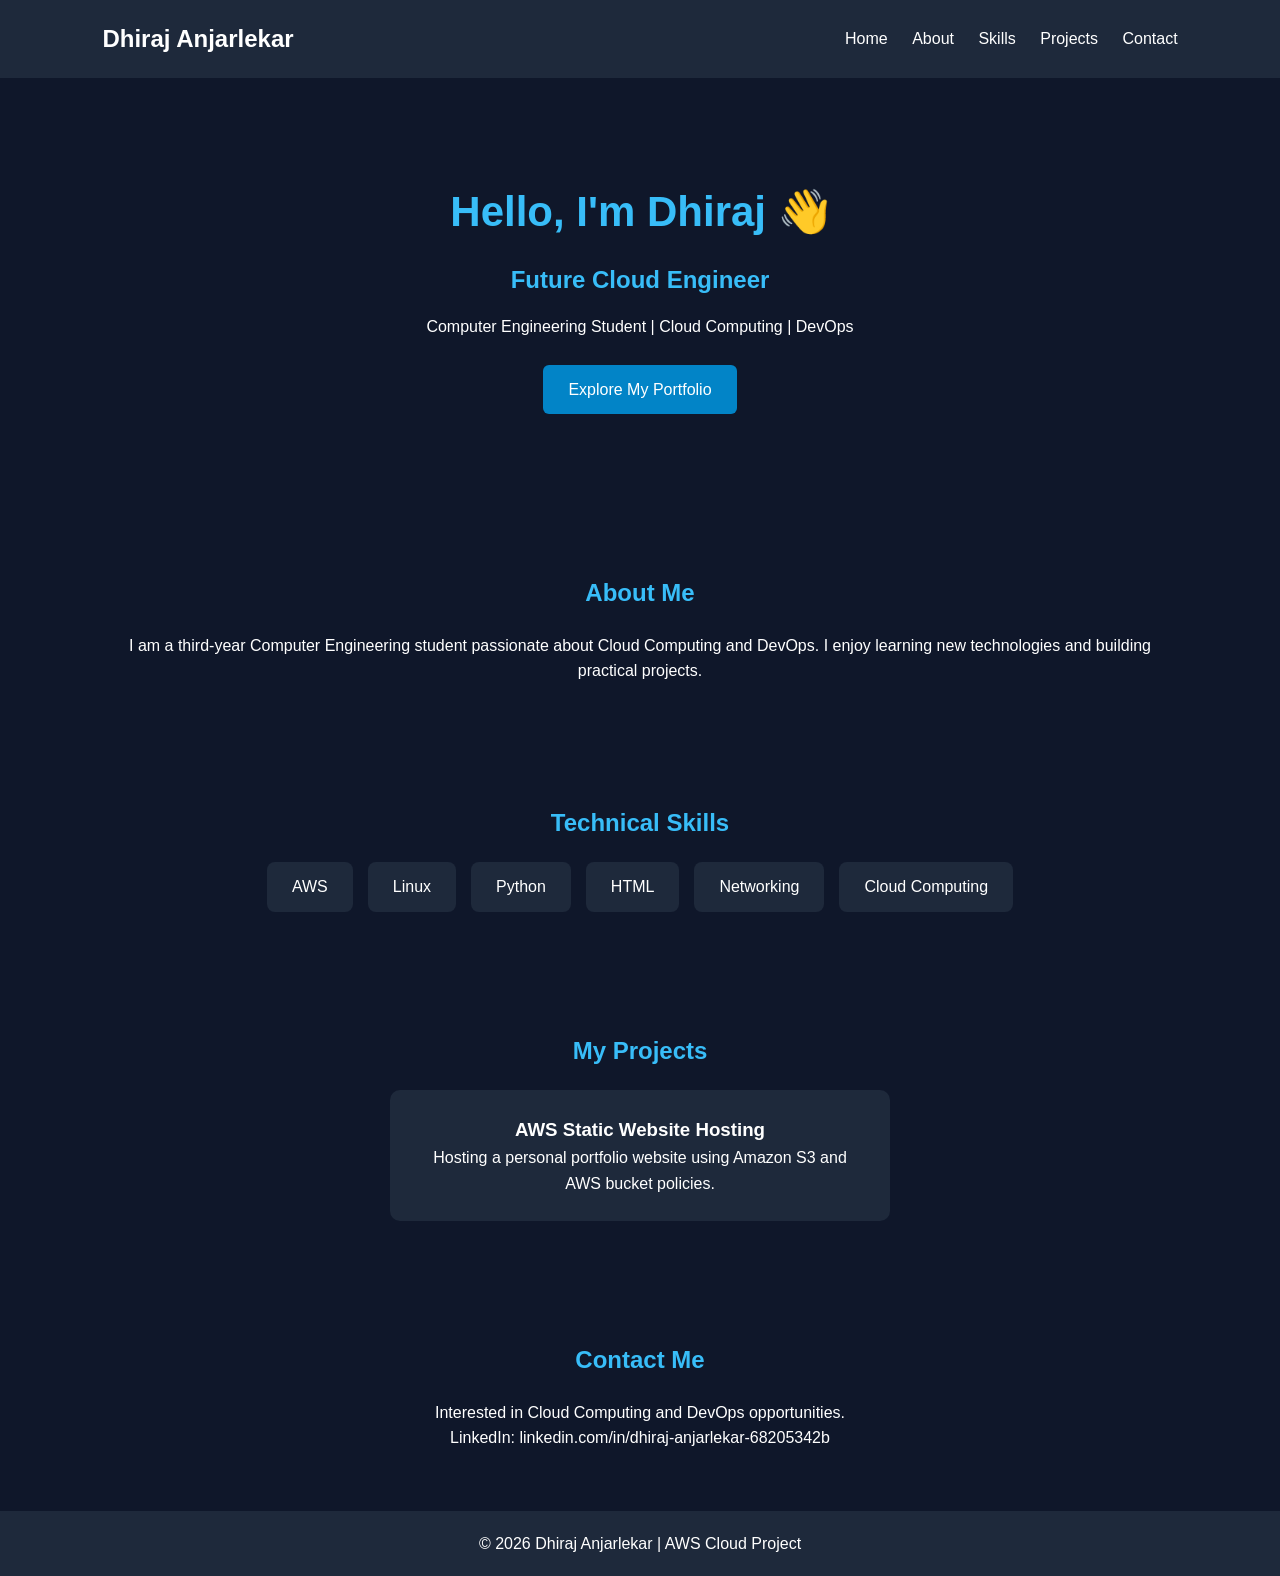
<file: index.html>
<!DOCTYPE html>
<html lang="en">
<head>
    <meta charset="UTF-8">
    <meta name="viewport" content="width=device-width, initial-scale=1.0">
    <title>Dhiraj | Cloud Engineer Portfolio</title>
    <link rel="stylesheet" href="style.css">
</head>
<body>

    <header>
        <h2>Dhiraj Anjarlekar</h2>
        <nav>
            <a href="#home">Home</a>
            <a href="#about">About</a>
            <a href="#skills">Skills</a>
            <a href="#projects">Projects</a>
            <a href="#contact">Contact</a>
        </nav>
    </header>

    <section id="home" class="hero">
        <h1>Hello, I'm Dhiraj 👋</h1>
        <h2>Future Cloud Engineer</h2>
        <p>Computer Engineering Student | Cloud Computing | DevOps</p>
        <a href="#about" class="btn">Explore My Portfolio</a>
    </section>

    <section id="about">
        <h2>About Me</h2>
        <p>
            I am a third-year Computer Engineering student
            passionate about Cloud Computing and DevOps.
            I enjoy learning new technologies and building
            practical projects.
        </p>
    </section>

    <section id="skills">
        <h2>Technical Skills</h2>
        <div class="skills">
            <span>AWS</span>
            <span>Linux</span>
            <span>Python</span>
            <span>HTML</span>
            <span>Networking</span>
            <span>Cloud Computing</span>
        </div>
    </section>

    <section id="projects">
        <h2>My Projects</h2>
        <div class="project-card">
            <h3>AWS Static Website Hosting</h3>
            <p>Hosting a personal portfolio website using
            Amazon S3 and AWS bucket policies.</p>
        </div>
    </section>

    <section id="contact">
        <h2>Contact Me</h2>
        <p>Interested in Cloud Computing and DevOps opportunities.</p>
        <p>LinkedIn: linkedin.com/in/dhiraj-anjarlekar-68205342b</p>
    </section>

    <footer>
        <p>© 2026 Dhiraj Anjarlekar | AWS Cloud Project</p>
    </footer>

</body>
</html>
</file>
<file: style.css>
* {
    margin: 0;
    padding: 0;
    box-sizing: border-box;
}

body {
    font-family: Arial, sans-serif;
    background: #0f172a;
    color: white;
    line-height: 1.6;
}

header {
    display: flex;
    justify-content: space-between;
    align-items: center;
    padding: 20px 8%;
    background: #1e293b;
}

nav a {
    color: white;
    text-decoration: none;
    margin-left: 20px;
}

nav a:hover {
    color: #38bdf8;
}

.hero {
    text-align: center;
    padding: 100px 20px;
}

.hero h1 {
    font-size: 42px;
    color: #38bdf8;
}

.hero h2 {
    margin: 15px;
}

.btn {
    display: inline-block;
    margin-top: 25px;
    padding: 12px 25px;
    background: #0284c7;
    color: white;
    text-decoration: none;
    border-radius: 6px;
}

section {
    padding: 60px 10%;
    text-align: center;
}

section h2 {
    color: #38bdf8;
    margin-bottom: 20px;
}

.skills {
    display: flex;
    justify-content: center;
    flex-wrap: wrap;
    gap: 15px;
}

.skills span {
    background: #1e293b;
    padding: 12px 25px;
    border-radius: 8px;
}

.project-card {
    background: #1e293b;
    padding: 25px;
    border-radius: 10px;
    max-width: 500px;
    margin: auto;
}

footer {
    text-align: center;
    padding: 20px;
    background: #1e293b;
}
</file>
